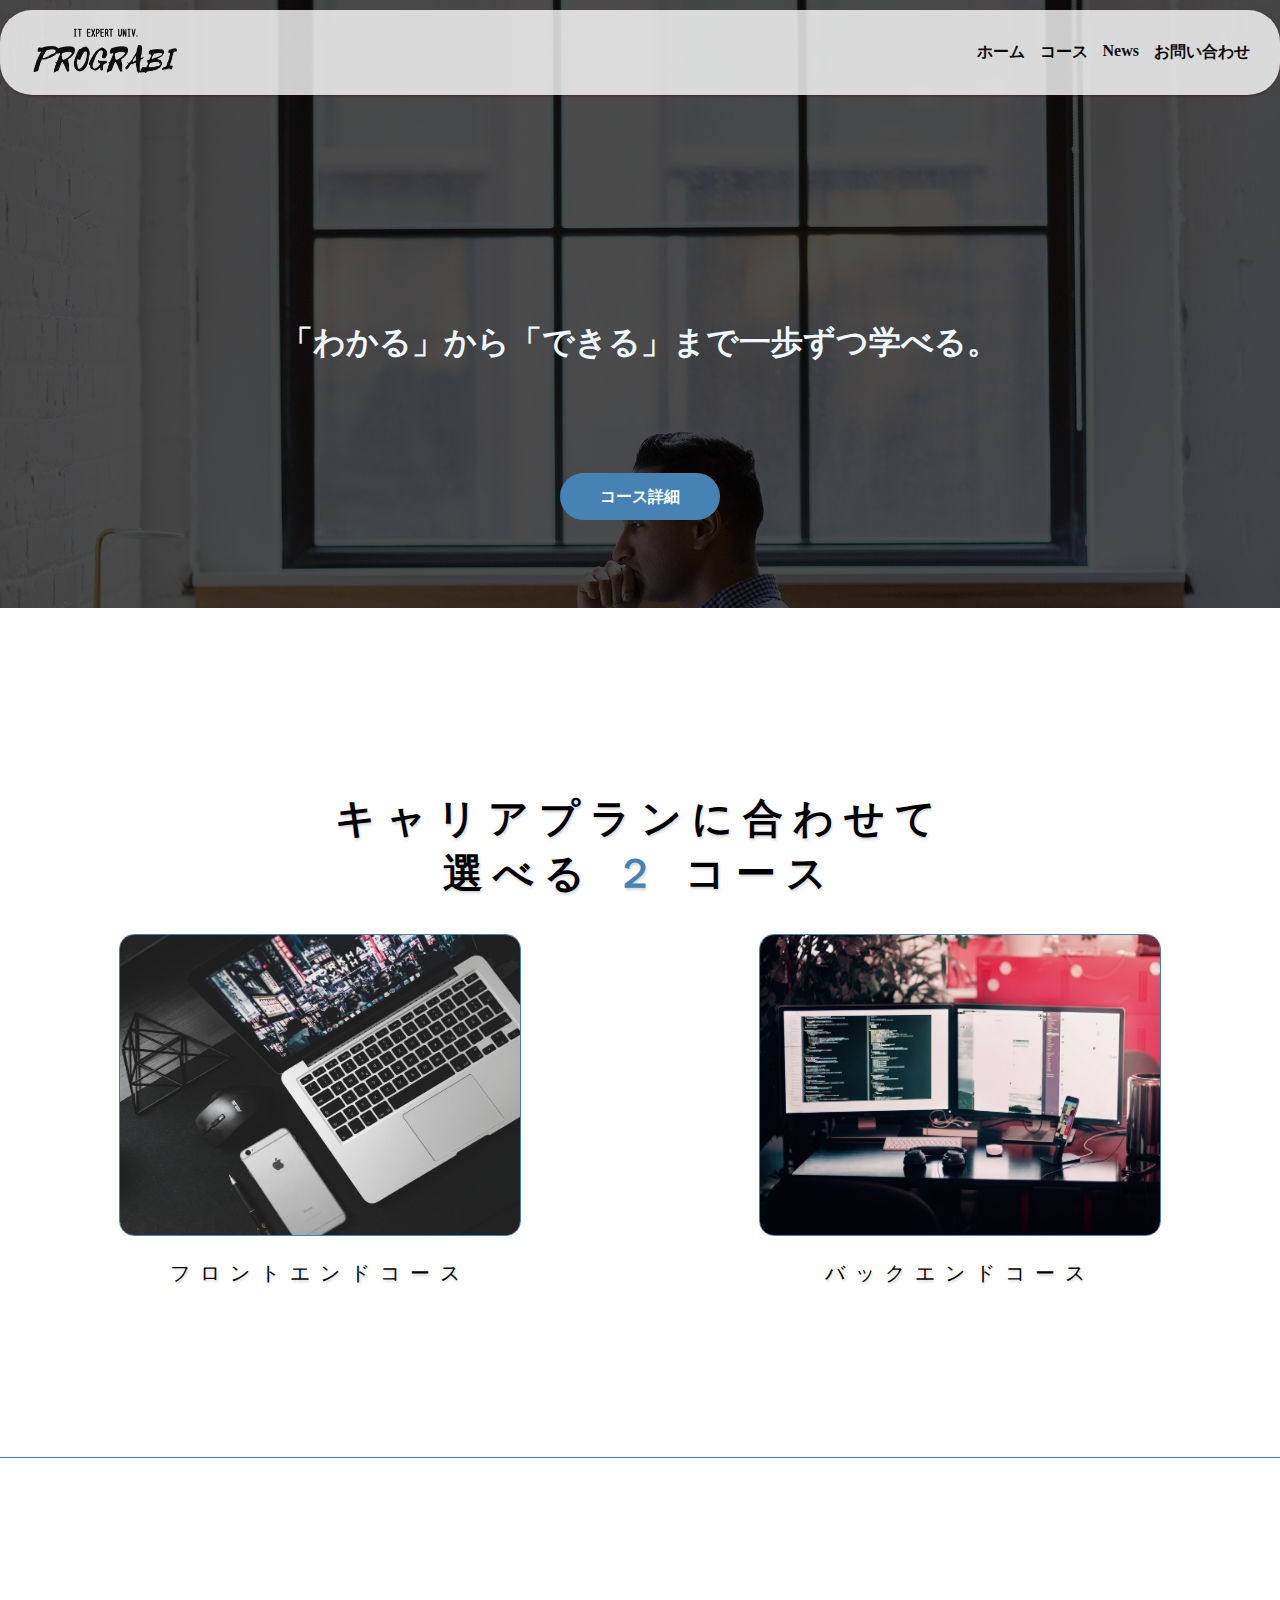
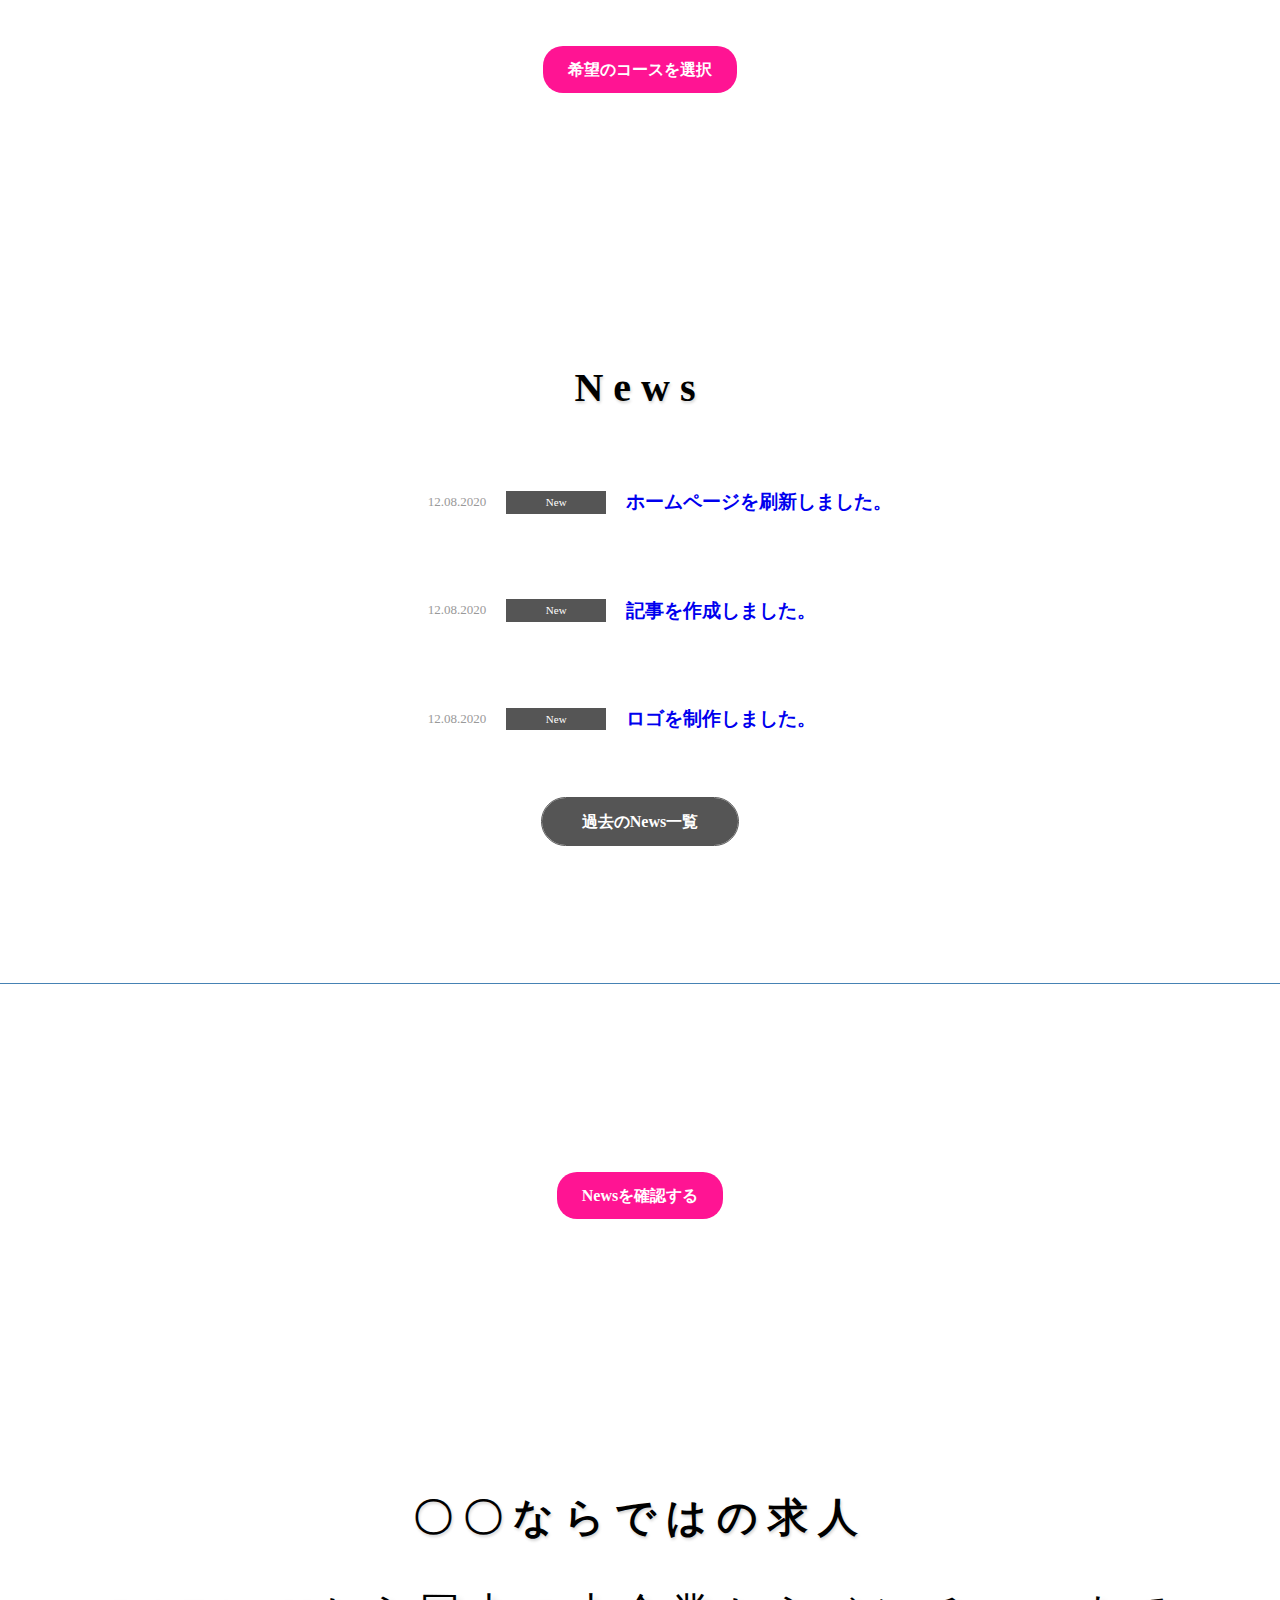
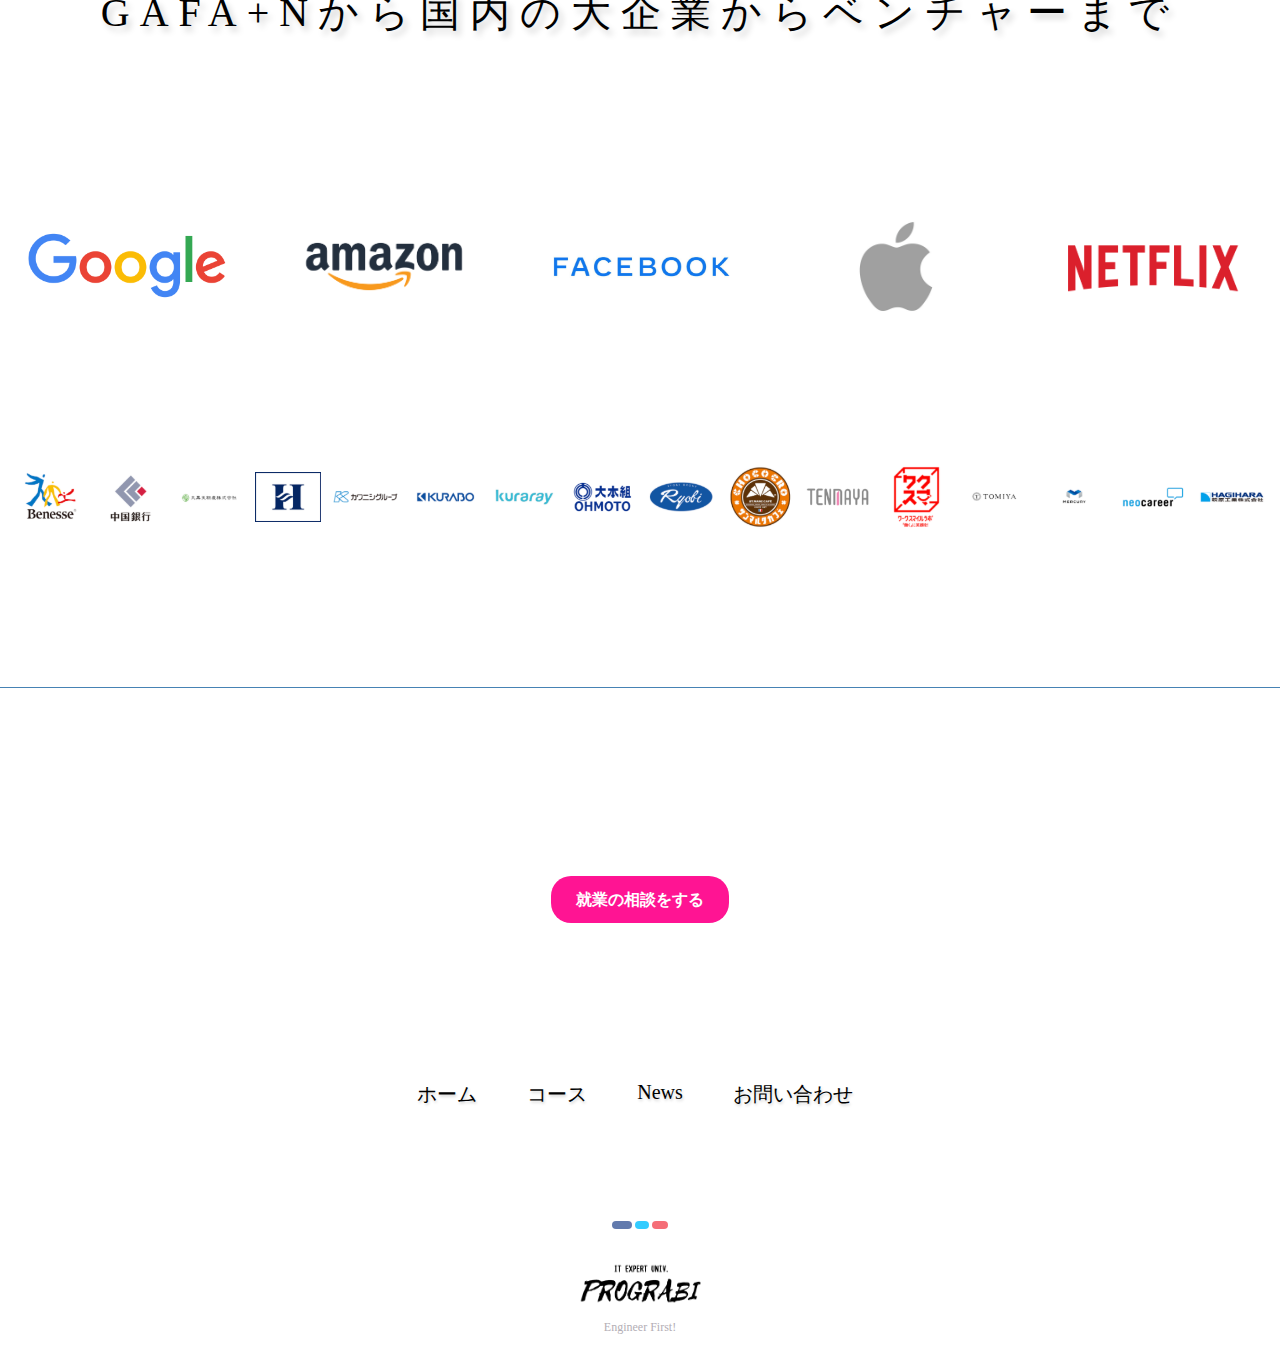
<file: prograbi/index.html>
<!DOCTYPE html>
<html lang="en">


<head>
    <meta charset="UTF-8">
    <meta name="viewport" content="width=device-width, initial-scale=1.0">
    <title>Document</title>
    <link rel="stylesheet" href="./styles/style.css">
    <link rel="stylesheet" href="styles/index.css">
    <link rel="stylesheet" href="https://use.fontawesome.com/releases/v5.13.0/css/all.css"
        integrity="sha384-Bfad6CLCknfcloXFOyFnlgtENryhrpZCe29RTifKEixXQZ38WheV+i/6YWSzkz3V" crossorigin="anonymous">
</head>



<body>


    <header>
        <div class="header-list">
            <a href="index.html">
                <img src="./imgs/logo.png" alt="">
            </a>
            <ul>
                <a href="index.html">
                    <li>ホーム</li>
                </a>
                <a href="course.html">
                    <li>コース</li>
                </a>
                <a href="news.html">
                    <li>News</li>
                </a>
                <a href="contact.html">
                    <li>お問い合わせ</li>
                </a>
            </ul>
        </div>


    </header>

    <div class="top-wrapper">
        <h1>
            「わかる」から「できる」まで一歩ずつ学べる。

        </h1>

        <div class="course">
            <a class="detail" href="course.html">

                <span class="far fa-edit">コース詳細</span>

            </a>



        </div>


    </div>

    <main class="career-wrapper">

        <h2>キャリアプランに合わせて
            <br> 選べる <span style="color: steelblue;"> ２ </span> コース
        </h2>

        <div class="container">

            <div class="career">
                <img src="./imgs/web_image.jpg" alt="">
                <p>フロントエンドコース</p>

            </div>

            <div class="career">
                <img src="./imgs/back_image.jpg" alt="">
                <p>バックエンドコース</p>

            </div>

        </div>

    </main>


    <aside class="notice">

        <h2>キャリアプランに合わせて選べる２コース</h2>
        <a href="">希望のコースを選択</a>

    </aside>

    <section class="news-wrapper">
        <h2>News</h2>
        <div class="container">

            <ul class="news_list">

                <li>
                    <time>12.08.2020</time>

                    <span class="kind">New</span>

                    <a href="https://prograbi.com">

                        <h3>ホームページを刷新しました。 </h3>

                    </a>

                </li>

                <li>
                    <time>12.08.2020</time>

                    <span class="kind">New</span>

                    <a href="https://prograbi.com">

                        <h3>記事を作成しました。 </h3>

                    </a>

                </li>

                <li>
                    <time>12.08.2020</time>

                    <span class="kind">New</span>

                    <a href="https://prograbi.com">

                        <h3>ロゴを制作しました。 </h3>

                    </a>

                </li>


            </ul>

        </div>

        <div class="news_old">

            <a class="gray" href="news.html"> 過去のNews一覧</a>


        </div>


    </section>

    <aside class="notice">

        <h2>最新情報</h2>
        <a href="news.html">Newsを確認する</a>

    </aside>

    <section class="jd-wrapper">

        <h2>〇〇ならではの求人</h2>
        <p>GAFA+Nから国内の大企業からベンチャーまで</p>

        <div class="jd-topics">

            <div class="topic">
                <img src="./imgs/google_logo.png" alt="">

            </div>

            <div class="topic">
                <img src="./imgs/amazon_logo.png" alt="">

            </div>

            <div class="topic">
                <img src="./imgs/facebook_logo.jpg" alt="">

            </div>

            <div class="topic">
                <img src="./imgs/apple_logo.jpg" alt="">

            </div>

            <div class="topic">
                <img src="./imgs/netflix_logo.png" alt="">

            </div>


        </div>

        <div class="clients_image_container">

            <img class="clients_image" src="./imgs/clients_image.png" alt="">
            <img class="clients_image" src="./imgs/clients_image.png" alt="">
        </div>

    </section>

    <aside class="notice">

        <h2>〇〇ならではの就業サポート</h2>
        <a href="course.html">就業の相談をする</a>

    </aside>


    <!-- ここからfooter -->

    <footer>
        <div class="footer-top">
            <ul>
                <a href="index.html">
                    <li>ホーム</li>
                </a>
                <a href="course.html">
                    <li>コース</li>
                </a>
                <a href="news.html">
                    <li>News</li>
                </a>
                <a href="contact.html">
                    <li>お問い合わせ</li>
                </a>
            </ul>

        </div>

        <div class="footer-sns">
            <a class="footer-facebook" href="https://facebook.com/prograbi">
                <span class="fab fa-facebook-f">
                </span>
            </a>

            <a class="footer-twitter" href="https://twitter.com/prograbi">
                <span class="fab fa-twitter">
                </span>
            </a>

            <a class="footer-instagram" href="https://instagram.com/prograbi">
                <span class="fab fa-instagram">
                </span>
            </a>

        </div>

        <div class="footer-list">
            <a href="./index.html"><img src="./imgs/logo.png" alt=""></a>
            <p>Engineer First!</p>
        </div>


    </footer>

</body>



</html>
</file>
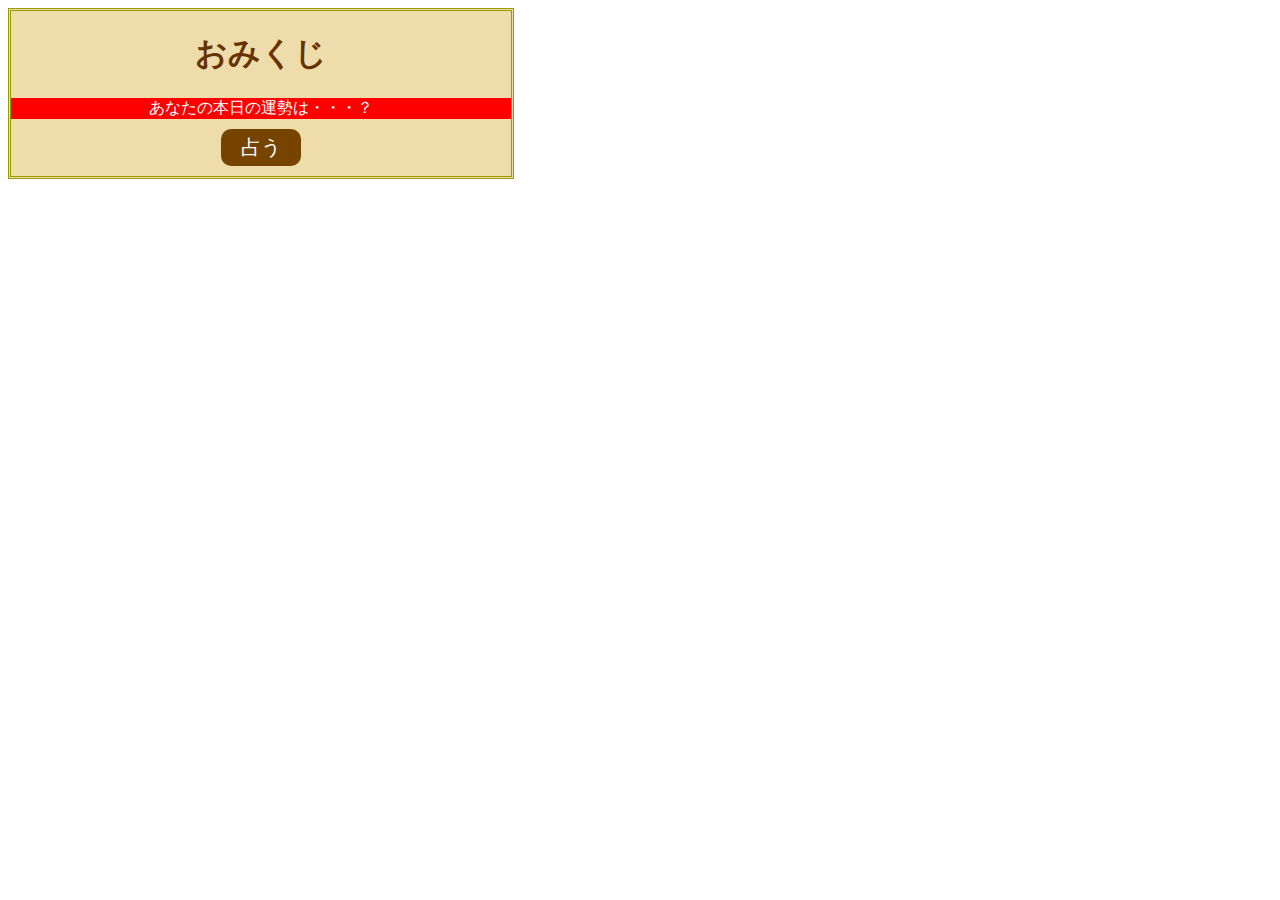
<file: おみくじ/index.html>
<!DOCTYPE html>
<html lang="en">

<head>
    <meta charset="UTF-8">
    <meta http-equiv="X-UA-Compatible" content="IE=edge">
    <meta name="viewport" content="width=device-width, initial-scale=1.0">
    <title>おみくじ</title>
    <link rel="stylesheet" type="text/css" href="main.css">
    <script src="main.js"></script>
</head>

<body>
    <div id="omikuji">
        <h1>おみくじ</h1>
        <p id="output">あなたの本日の運勢は・・・？</p>
        <input type="button" id="btn" value="占う">
    </div>

    <div id="T1"></div>
</body>

</html>
</file>
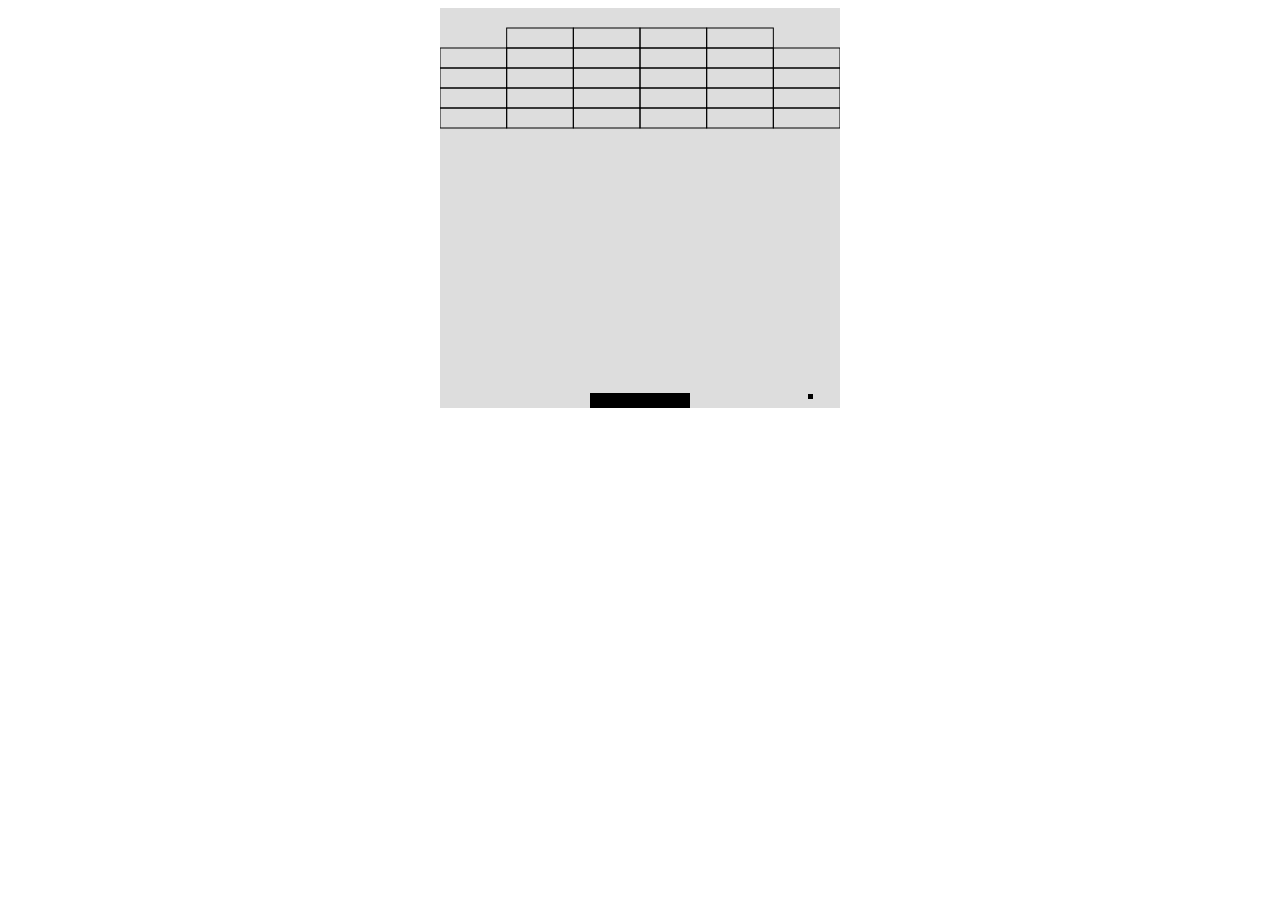
<file: block_/block_.html>
<!DOCTYPE html>
<html lang="en">

<head>
    <meta charset="UTF-8">
    <meta http-equiv="X-UA-Compatible" content="IE=edge">
    <meta name="viewport" content="width=device-width, initial-scale=1.0">
    <title>Document</title>
</head>

<body>
    <script>

        const canvas = document.createElement('canvas');
        const ctx = canvas.getContext('2d');

        canvas.width = 400;
        canvas.height = 400;

        canvas.setAttribute('style', 'display:block;margin:auto;background-color:#ddd');

        document.body.appendChild(canvas);



        const ball = {
            x: null,
            y: null,
            width: 5,
            height: 5,
            speed: 4,
            dx: null,
            dy: null,

            update: function () {
                ctx.fillRect(this.x, this.y, this.width, this.height);
                ctx.fill();

                if (this.x < 0 || this.x > canvas.width) this.dx *= -1;
                if (this.y < 0 || this.y > canvas.height) this.dy *= -1;

                this.x += this.dx;
                this.y += this.dy;
            }
        }
        const paddle = {
            x: null,
            y: null,
            width: 100,
            height: 15,
            speed: 0,

            update: function () {
                ctx.fillRect(this.x, this.y, this.width, this.height);
                ctx.fill();

                this.x += this.speed;
            }
        }
        const block = {
            width: null,
            height: 20,
            data: [],

            update: function () {
                this.data.forEach(brick => {
                    ctx.strokeRect(brick.x, brick.y, brick.width, brick.height);
                    ctx.stroke();
                })
            }
        }


        const level = [
            [0, 0, 0, 0, 0, 0],
            [0, 1, 1, 1, 1, 0],
            [1, 1, 1, 1, 1, 1],
            [1, 1, 1, 1, 1, 1],
            [1, 1, 1, 1, 1, 1],
            [1, 1, 1, 1, 1, 1],
        ]

        const init = () => {
            paddle.x = canvas.width / 2 - paddle.width / 2;
            paddle.y = canvas.height - paddle.height;

            ball.x = canvas.width / 2;
            ball.y = canvas.height / 2 + 50;
            ball.dx = ball.speed;
            ball.dy = ball.speed;

            block.width = canvas.width / level[0].length;

            for (let i = 0; i < level.length; i++) {
                for (let j = 0; j < level[i].length; j++) {
                    if (level[i][j]) {
                        block.data.push({
                            x: block.width * j,
                            y: block.height * i,
                            width: block.width,
                            height: block.height
                        })
                    }
                }
            }
        }


        const collide = (obj1, obj2) => {
            return obj1.x < obj2.x + obj2.width &&
                obj2.x < obj1.x + obj1.width &&
                obj1.y < obj2.y + obj2.height &&
                obj2.y < obj1.y + obj1.height;
        }


        const loop = () => {
            ctx.clearRect(0, 0, canvas.width, canvas.height);

            paddle.update();
            ball.update();
            block.update();

            if (collide(ball, paddle)) {
                ball.dy *= -1;
                ball.y = paddle.y - ball.height;
            }

            block.data.forEach((brick, index) => {
                if (collide(ball, brick)) {
                    ball.dy *= -1;
                    block.data.splice(index, 1);
                }
            })

            window.requestAnimationFrame(loop);
        }

        init();
        loop();

        document.addEventListener('keydown', e => {
            if (e.key == 'ArrowLeft') paddle.speed = -6;
            if (e.key == 'ArrowRight') paddle.speed = 6;
        });
        document.addEventListener('keyup', () => paddle.speed = 0);









    </script>
</body>

</html>
</file>
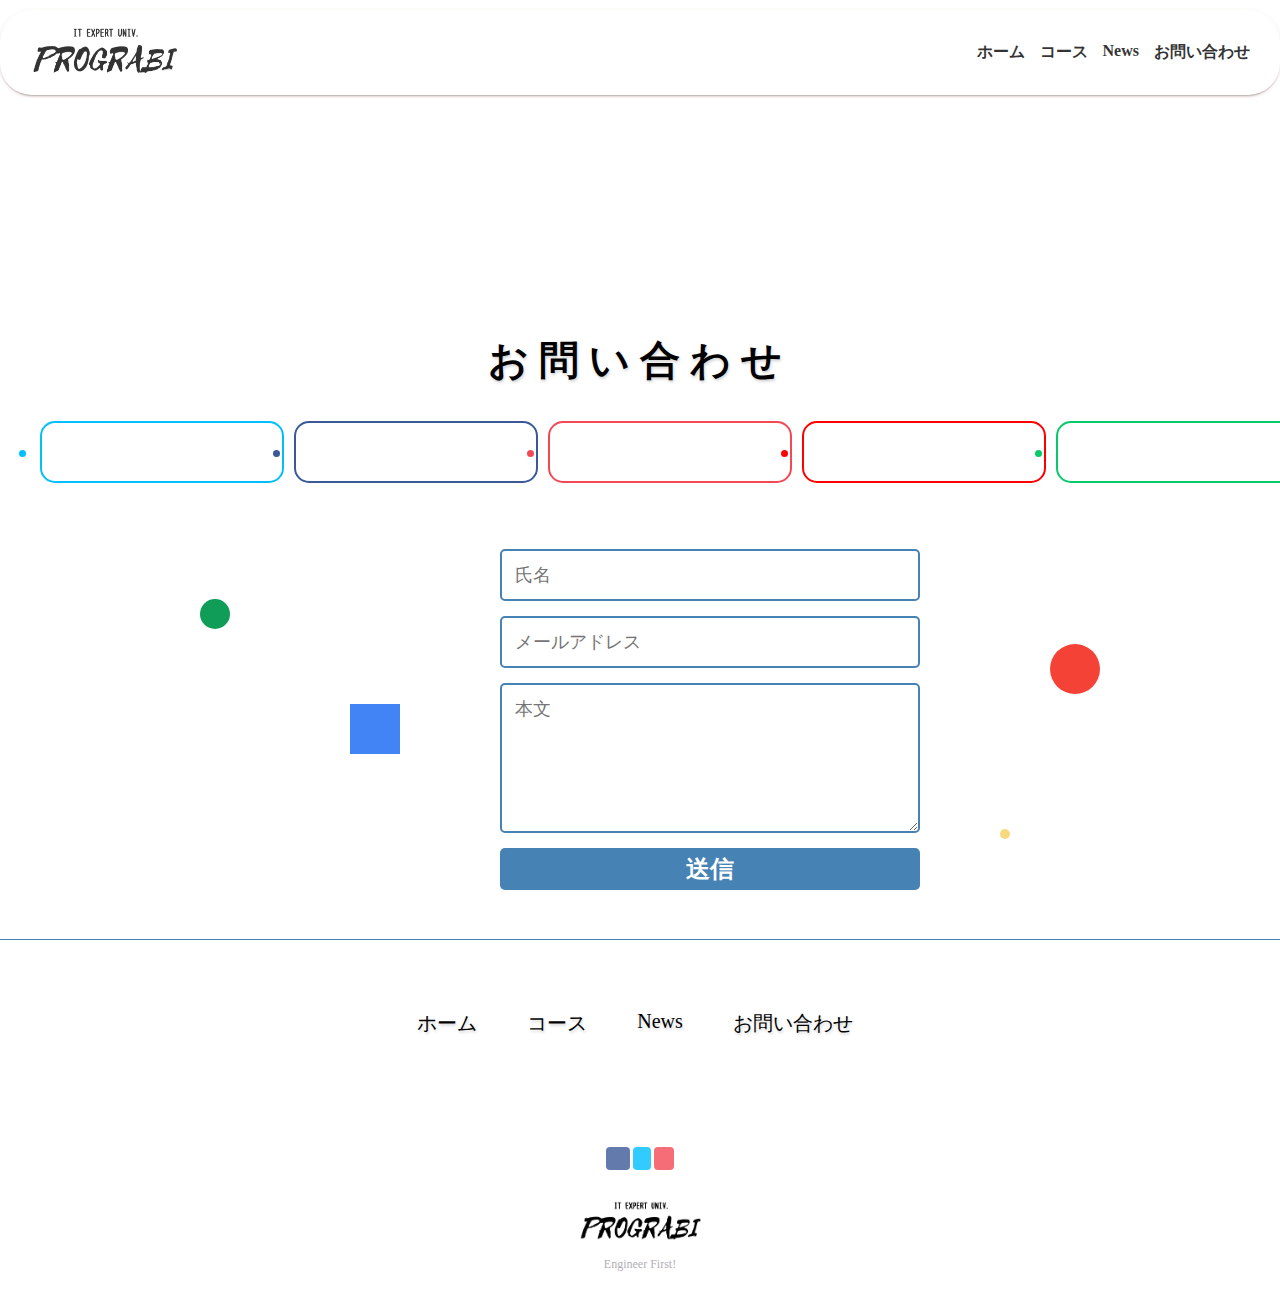
<file: prograbi/contact.html>
<!DOCTYPE html>
<html lang="en">
<head>
    <meta charset="UTF-8">
    <meta name="viewport" content="width=device-width, initial-scale=1.0">
    <title>コンタクト</title>
    <link rel="stylesheet" href="./styles/style.css">
    <link rel="stylesheet" href="./styles/contact.css">
    <link rel="stylesheet" href="https://use.fontawesome.com/releases/v5.13.0/css/all.css"
        integrity="sha384-Bfad6CLCknfcloXFOyFnlgtENryhrpZCe29RTifKEixXQZ38WheV+i/6YWSzkz3V" crossorigin="anonymous">

</head>

<body>

    <header>
        <div class="header-list">
            <a href="index.html">
                <img src="./imgs/logo.png" alt="">
            </a>
                <ul>
                   <a href="index.html"><li>ホーム</li></a> 
                    <a href="course.html"><li>コース</li></a>
                    <a href="news.html"><li>News</li></a>
                    <a href="contact.html"><li>お問い合わせ</li></a>
                </ul>
        </div>


    </header>

    <div class=contact-wrapper >
        <h2>お問い合わせ</h2>
        <ul>
           <a href=""> 
            <li class="fab fa-twitter" ></li>
           </a>

           <a href=""> 
                <li class="fab fa-facebook-f" ></li>
           </a>

            <a href=""> 
                <li class="fab fa-instagram" ></li>
             </a>

            <a href="mailto: @gmail.com"> 
                <li class="fab fa-youtube" ></li>
            </a>

            <a href="tel: "> 
                <li class="fas fa-phone-volume" ></li>
            </a>

    
        </ul>

        <form>
            <label for="text"></label>
            <input type="text" id="text" class="feedback" placeholder="氏名" required>

            <label for="email"></label>
            <input type="text" id="email" class="feedback" placeholder="メールアドレス" required> 

            <label for="memo"></label>
            <textarea class="feedback" id="meno" placeholder="本文"></textarea>

            <label for="button"></label>
            <input type="button" id="button" class="feedback" value="送信">
        </form>

        <div class="bubble_1"></div>
        <div class="bubble_2"></div>
        <div class="bubble_3"></div>
        <div class="bubble_4"></div>
      
    </div>

    



    <footer>
        <div class="footer-top" >
         <ul>
                 <a href="index.html"><li>ホーム</li></a> 
                 <a href="course.html"><li>コース</li></a>
                <a href="news.html"><li>News</li></a>
                <a href="contact.html"><li>お問い合わせ</li></a>
         </ul>
    
        </div>
    
        <div class="footer-sns">
            <a class="footer-facebook" href="https://facebook.com/prograbi"> 
                <span class="fab fa-facebook-f" >
                </span> 
            </a>
    
            <a class="footer-twitter" href="https://twitter.com/prograbi"> 
                <span class="fab fa-twitter" >
                </span> 
            </a>
    
            <a class="footer-instagram" href="https://instagram.com/prograbi"> 
                <span class="fab fa-instagram" >
                </span> 
            </a>
    
        </div>
    
        <div class="footer-list" >
            <a href="./index.html"><img src="./imgs/logo.png" alt=""></a>
            <p>Engineer First!</p>
        </div>
    
    
    </footer>

</body>
</html>
</file>
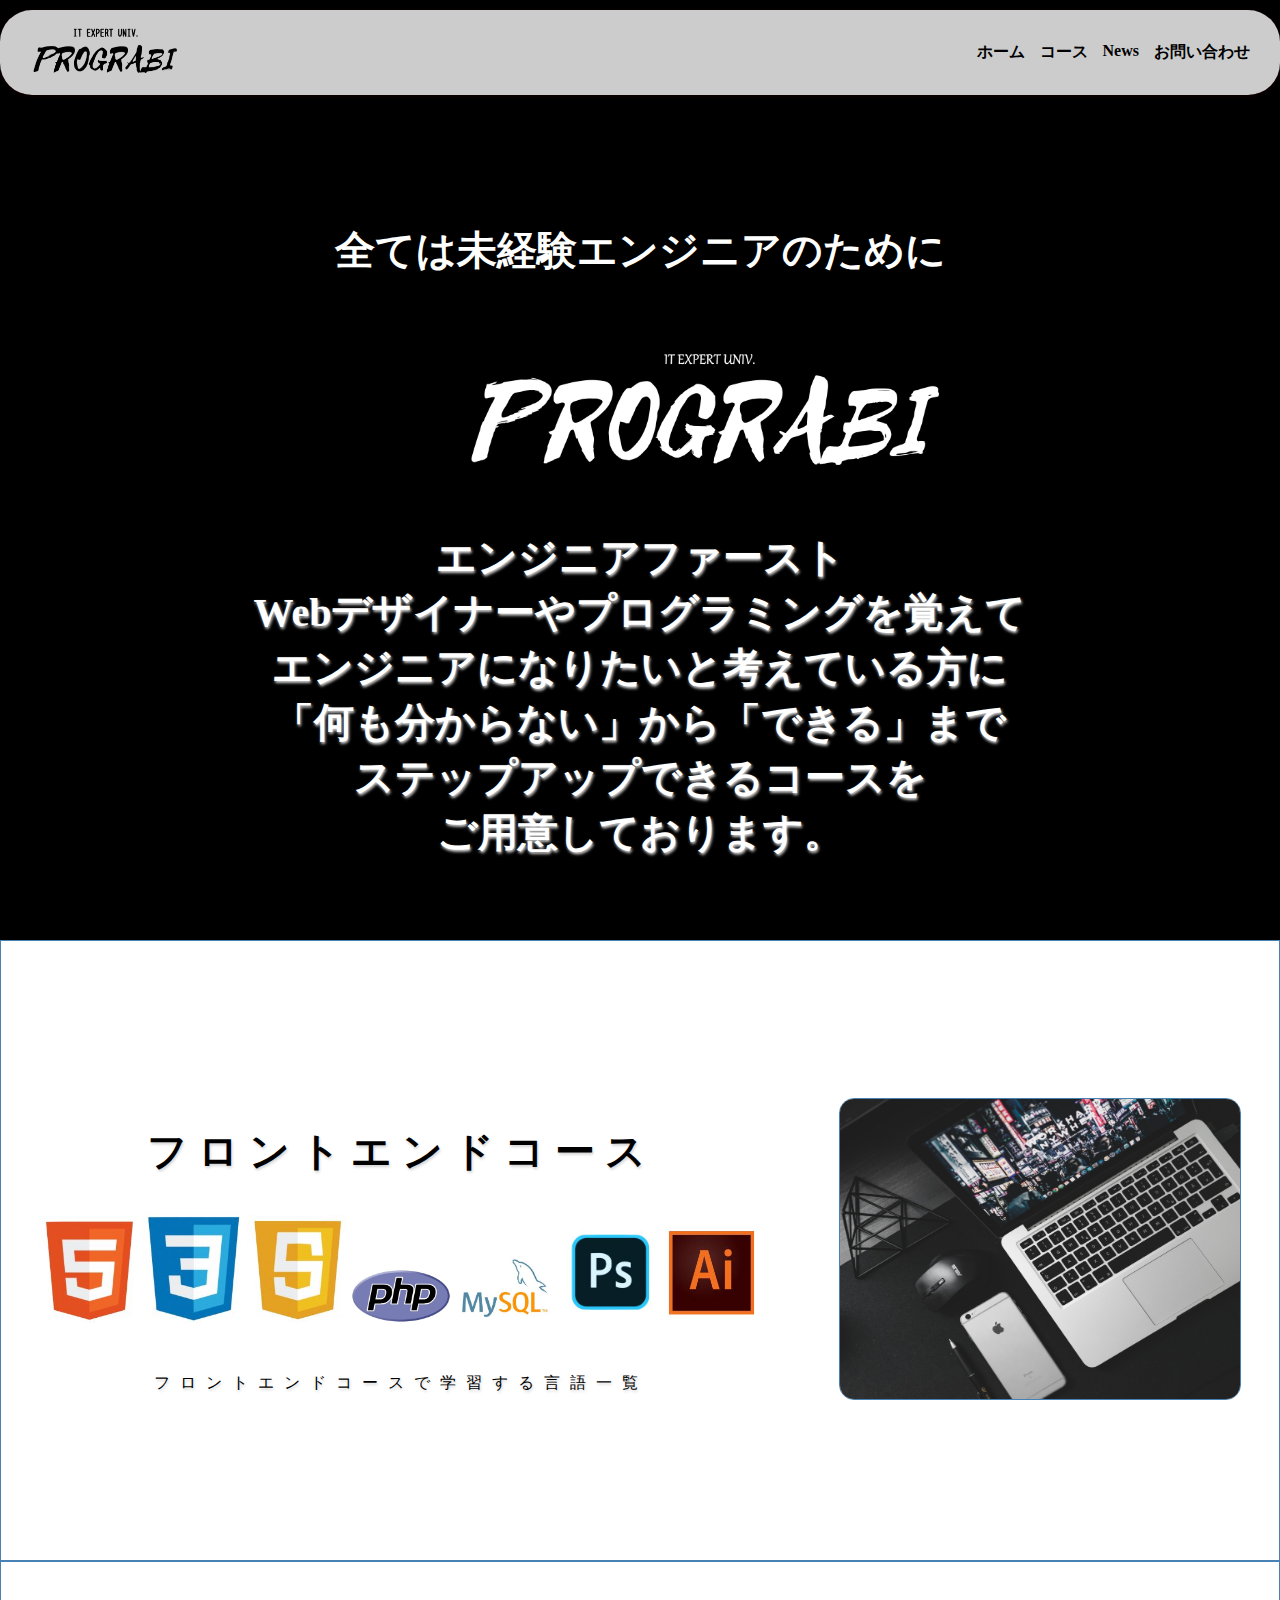
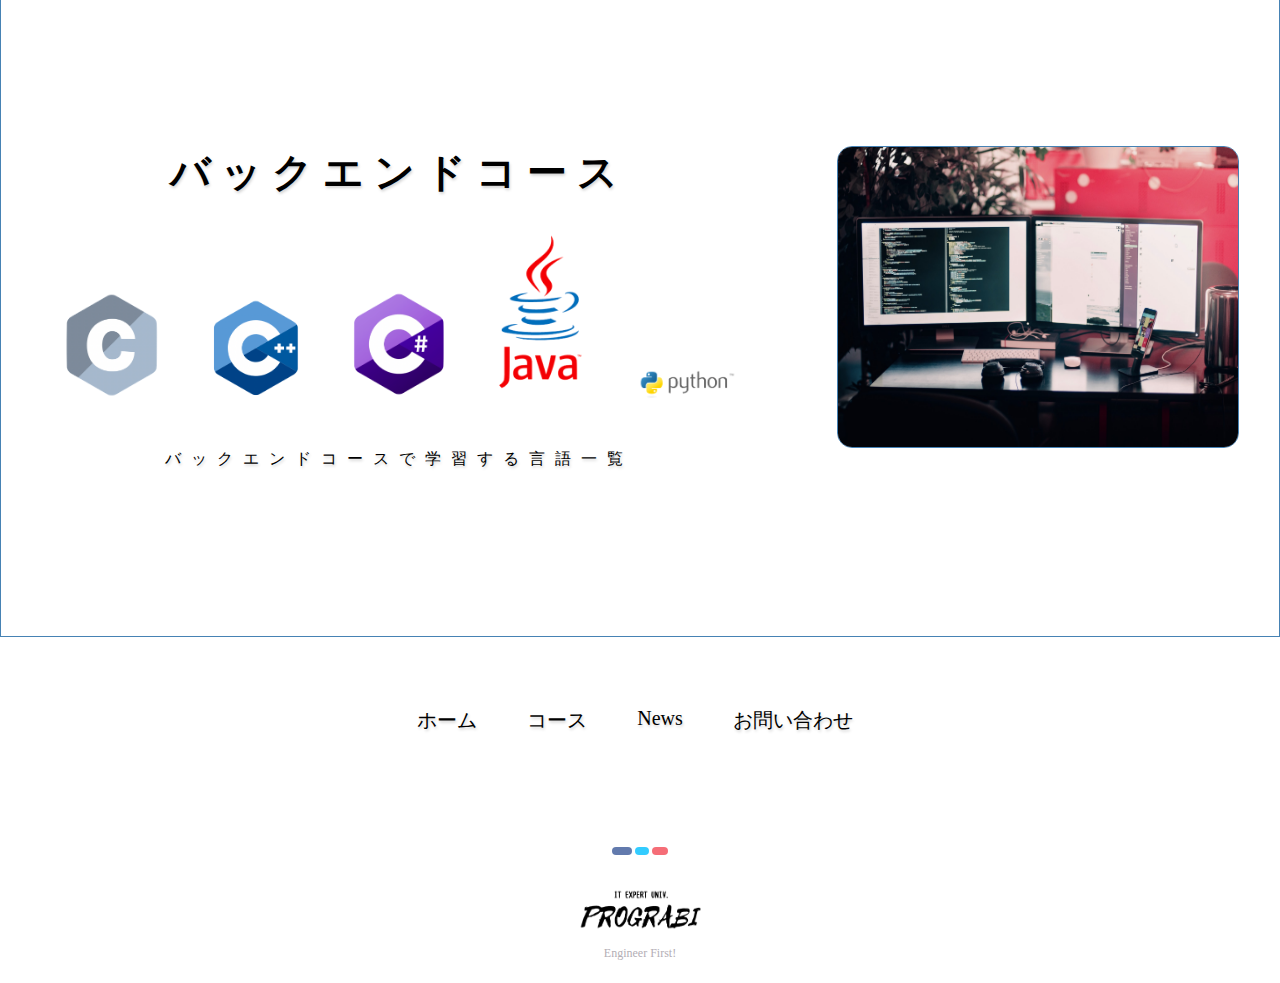
<file: prograbi/course.html>
<!DOCTYPE html>
<html lang="en">
<head>
    <meta charset="UTF-8">
    <meta name="viewport" content="width=device-width, initial-scale=1.0">
    <title>コース</title>
    <link rel="stylesheet" href="./styles/style.css">
    <link rel="stylesheet" href="./styles/course.css">
    <link rel="stylesheet" href="https://use.fontawesome.com/releases/v5.13.0/css/all.css"
        integrity="sha384-Bfad6CLCknfcloXFOyFnlgtENryhrpZCe29RTifKEixXQZ38WheV+i/6YWSzkz3V" crossorigin="anonymous">

</head>


<body>

    <header>
        <div class="header-list">
            <a href="index.html">
                <img src="./imgs/logo.png" alt="">
            </a>
                <ul>
                   <a href="index.html"><li>ホーム</li></a> 
                    <a href="course.html"><li>コース</li></a>
                    <a href="news.html"><li>News</li></a>
                    <a href="contact.html"><li>お問い合わせ</li></a>
                </ul>
        </div>


    </header>

    <div class="course-wrapper" >
        <h2>全ては未経験エンジニアのために</h2>
        <img src="./imgs/logo_new.png" alt="">
        <p> エンジニアファースト<br>Webデザイナーやプログラミングを覚えて<br>エンジニアになりたいと考えている方に<br>「何も分からない」から「できる」まで<br>ステップアップできるコースを<br>ご用意しております。</p>

    </div>

    <main class="career-wrapper" >
        <div class="container">
            <div class="language1" >
                <h2>フロントエンドコース</h2>
                    <img src="./imgs/html.jpg" alt="">
                    <img src="./imgs/CSS.jpg" alt="">
                    <img src="./imgs/js.jpg" alt="">
                    <img src="./imgs/php.jpg" alt="">
                    <img src="./imgs/mysql.jpg" alt="">
                    <img src="./imgs/ps.jpg" alt="">
                    <img src="./imgs/ai.jpg" alt="">
                <p>フロントエンドコースで学習する言語一覧</p>


            </div>

            <div class="career" >
                <img src="./imgs/web_image.jpg" alt="">
            </div>
        </div>

    </main>

    <main class="career-wrapper2" >
        <div class="container">
            <div class="language2" >

                <h2>バックエンドコース</h2>
                    <img src="./imgs/c.png" alt="">
                    <img src="./imgs/c++.png" alt="">
                    <img src="./imgs/c_s.png" alt="">
                    <img src="./imgs/java.png" alt="">
                    <img src="./imgs/python.png" alt="">
                   
                <p>バックエンドコースで学習する言語一覧</p>


            </div>

            <div class="career" >
                <img src="./imgs/back_image.jpg" alt="">
            </div>
        </div>

    </main>

    <footer>
        <div class="footer-top" >
         <ul>
                 <a href="index.html"><li>ホーム</li></a> 
                 <a href="course.html"><li>コース</li></a>
                <a href="news.html"><li>News</li></a>
                <a href="contact.html"><li>お問い合わせ</li></a>
         </ul>
    
        </div>
    
        <div class="footer-sns">
            <a class="footer-facebook" href="https://facebook.com/prograbi"> 
                <span class="fab fa-facebook-f" >
                </span> 
            </a>
    
            <a class="footer-twitter" href="https://twitter.com/prograbi"> 
                <span class="fab fa-twitter" >
                </span> 
            </a>
    
            <a class="footer-instagram" href="https://instagram.com/prograbi"> 
                <span class="fab fa-instagram" >
                </span> 
            </a>
    
        </div>
    
        <div class="footer-list" >
            <a href="./index.html"><img src="./imgs/logo.png" alt=""></a>
            <p>Engineer First!</p>
        </div>
    
    
    </footer>

</body>
</html>
</file>
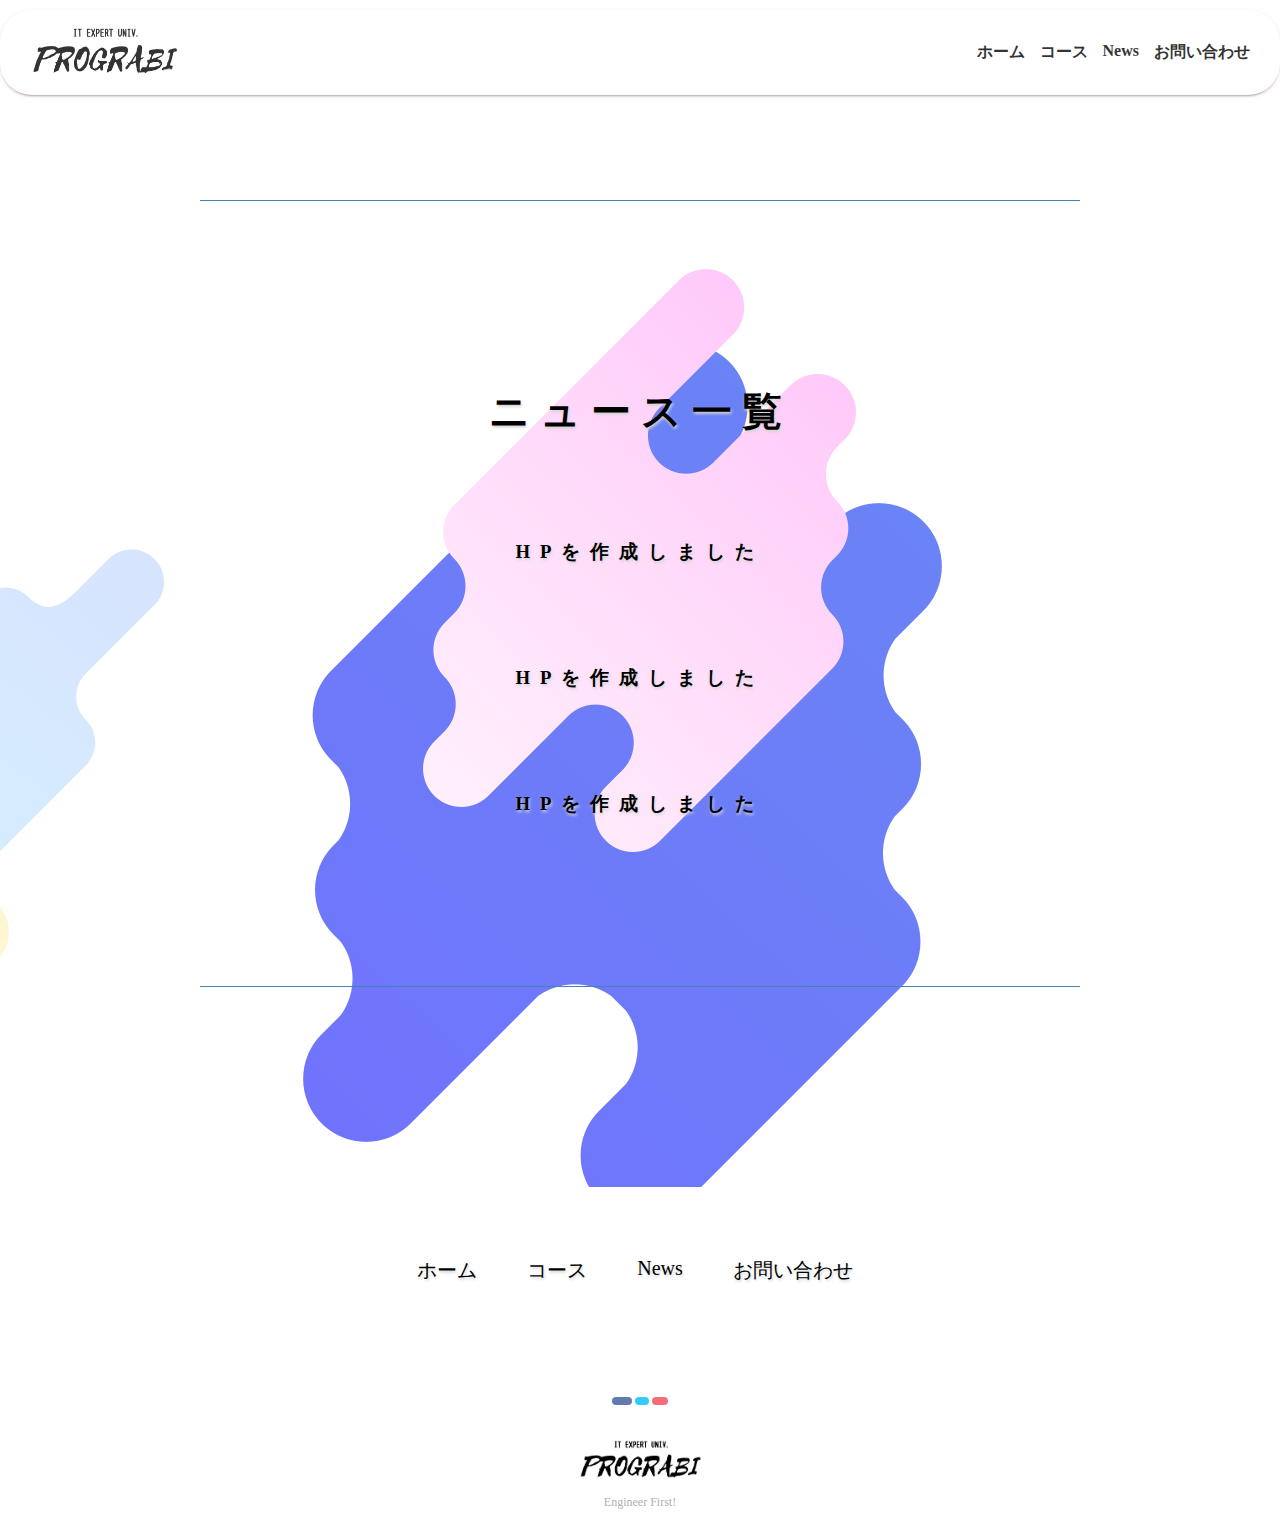
<file: prograbi/news.html>
<!DOCTYPE html>
<html lang="en">
<head>
    <meta charset="UTF-8">
    <meta name="viewport" content="width=device-width, initial-scale=1.0">
    <title>ニュース</title>
    <link rel="stylesheet" href="./styles/style.css">
    <link rel="stylesheet" href="./styles/news.css">
    <link rel="stylesheet" href="https://use.fontawesome.com/releases/v5.13.0/css/all.css"
        integrity="sha384-Bfad6CLCknfcloXFOyFnlgtENryhrpZCe29RTifKEixXQZ38WheV+i/6YWSzkz3V" crossorigin="anonymous">

</head>

<body>

    <header>
        <div class="header-list">
            <a href="index.html">
                <img src="./imgs/logo.png" alt="">
            </a>
                <ul>
                   <a href="index.html"><li>ホーム</li></a> 
                    <a href="course.html"><li>コース</li></a>
                    <a href="news.html"><li>News</li></a>
                    <a href="contact.html"><li>お問い合わせ</li></a>
                </ul>
        </div>


    </header>

    <div class="mains" >
        <img class="main1" src="./imgs/from_1.png" alt="">
        <img class="main2" src="./imgs/from_2.png" alt="">
        <img class="main3" src="./imgs/from_3.png" alt="">
        <img class="main4" src="./imgs/from_4.png" alt="">
        <img class="main5" src="./imgs/from_5.png" alt="">
        <img class="main6" src="./imgs/from_6.png" alt="">
        <img class="main7" src="./imgs/from_7.png" alt="">
        <img class="main8" src="./imgs/from_8.png" alt="">
        <img class="main9" src="./imgs/from_9.png" alt="">
        <img class="main10" src="./imgs/from_10.png" alt="">
        <img class="main11" src="./imgs/from_11.png" alt="">
        <img class="main12" src="./imgs/from_12.png" alt="">
        <img class="main13" src="./imgs/from_13.png" alt="">
        <img class="main14" src="./imgs/from_14.png" alt="">
        <img class="main15" src="./imgs/from_15.png" alt="">
        <img class="main16" src="./imgs/from_16.png" alt="">
        <img class="main17" src="./imgs/from_17.png" alt="">
        <img class="main18" src="./imgs/from_18.png" alt="">


    </div>

    <div class="main-news" >
        <h2>ニュース一覧</h2>
        <a href="https://prograbi.com"><h3>HPを作成しました</h3></a>
        <a href="https://prograbi.com"><h3>HPを作成しました</h3></a>
        <a href="https://prograbi.com"><h3>HPを作成しました</h3></a>

    </div>

    <footer>
        <div class="footer-top" >
         <ul>
                 <a href="index.html"><li>ホーム</li></a> 
                 <a href="course.html"><li>コース</li></a>
                <a href="news.html"><li>News</li></a>
                <a href="contact.html"><li>お問い合わせ</li></a>
         </ul>
    
        </div>
    
        <div class="footer-sns">
            <a class="footer-facebook" href="https://facebook.com/prograbi"> 
                <span class="fab fa-facebook-f" >
                </span> 
            </a>
    
            <a class="footer-twitter" href="https://twitter.com/prograbi"> 
                <span class="fab fa-twitter" >
                </span> 
            </a>
    
            <a class="footer-instagram" href="https://instagram.com/prograbi"> 
                <span class="fab fa-instagram" >
                </span> 
            </a>
    
        </div>
    
        <div class="footer-list" >
            <a href="./index.html"><img src="./imgs/logo.png" alt=""></a>
            <p>Engineer First!</p>
        </div>
    
    
    </footer>

</body>
</html>
</file>
<file: prograbi/styles/style.css>
a{
    text-decoration: none;

}

body{
    margin: 0px;
}

header ul{
    list-style-type: none;
    display: flex;
}

header li{
    margin-left: 15px;
    color: black;
}

header img{
    width: 150px;
    animation-name: logo;
    animation-duration:3s ;
    animation-delay: 0s;
    animation-timing-function: cubic-bezier(0.165, 0.84, 0.44, 1);
    animation-iteration-count: infinite;
    animation-fill-mode: forwards;

}

@keyframes logo{
    form{
        transform: scale(1);
    }
    25%{
        transform: scale(1.15);

    }
    50%{
        transform: scale(0.95);
    }
    75%{
        transform: scale(1.05);
    }
    to{
        transform: scale(1);
    }

}

header{
    width: 100%;
    height: 85px;
    background-color: white;
    background-size: cover;
    position: fixed;
    top: 10px;
    z-index: 10;
    align-items: center;
    border-radius: 32px;
    opacity: 0.8;

}




.header-list{
    display: flex;
    justify-content: space-between;
    height: 100%;
    padding: 0 30px;
    align-items: center;
    font-family: serif;
    font-weight: bolder;
    border-radius: 32px;
    box-shadow: 0 2px 2px 0 rgba(0, 0, 0, 0.14), 0 1px 5px 0 rgba(245, 6, 6, 0.12), 0 3px 1px -2px rgba(0, 0, 0, 0.2);
}

/* ここからnoticeです */

.notice {
    text-align: center;
    background-image: linear-gradient(rgba(-415, -212, -191, 0.7), rgba(-75, -122, -122, 0.7)), url(../imgs/prograimmer.jpg);
    background-size: cover;
    background-position: center;
    background-repeat: no-repeat;
    background-attachment: fixed;
    padding: 100px 0;
    color: white;
}

.notice h2 {
    margin-bottom: 50px;
}

.notice a {
    background-color: deeppink;
    color:white;
    padding: 15px 25px 15px 25px;
    border-radius: 20px;
    font-weight: 900;
    transition-property: all;
    transition-duration: 320ms;
    transition-delay: 0ms;
    transition-timing-function: ease-out;
}

.notice a:hover{
    background-color: white;
    color: deeppink;
    border: 0.8px solid deeppink;
    font-weight: 900;
}

/* ここからfooter */

footer{
    padding: 50px 0px 10px 0px;
    background-color: white;
    text-align: center;
    color: #b3aeb5;
    font-size: 12px;
}

.footer-top ul {
    list-style-type: none;
    display: flex;
    justify-content: center;
    font: 600;
    font-family: Yumincho;
    text-shadow: 1px 2px 3px lightgray;
    font-size: 20px;
}

.footer-top li{
    margin-right: 50px;
    color: black;
    transition-property: all;
    transition-duration: 300ms;
    transition-delay: 0ms;
    transition-timing-function: cubic-bezier(0.165, 0.84, 0.44, 1);
}

.footer-sns{
    text-align: center;
    margin: 110px 0px 30px 0px;
}

.footer-facebook,.footer-twitter,.footer-instagram{
    padding: 4px 10px;
    background-color: #3b5998;
    color: white;
    border-radius: 4px;
    display: inline-block;
    text-decoration: none;
    opacity: 0.8;
}

.footer-twitter{
    background-color: deepskyblue;
    padding: 4px 7px;
}

.footer-instagram{
    background-color: #f34955;
    padding: 4px 8px;
}

footer img{
    width: 125px;
}
</file>
<file: prograbi/styles/index.css>
.top-wrapper{
    background-image: linear-gradient(rgba(-415, -212, -191, 0.7), rgba(-75, -122, -122, 0.7)), url(../imgs/prograimmer.jpg);
    background-size: cover;
    background-position: center;
    background-repeat: no-repeat;
    background-attachment: fixed;
    padding: 300px 0px 200px 0px;
    width: 100%;
    text-align: center;
}

.top-wrapper h1{
    animation-name: vision;
    animation-duration: 2s;
    animation-delay: 0s;
    animation-timing-function: linear;
    animation-iteration-count: none;
    animation-fill-mode: forwards;
    animation-direction: normal;
    animation-play-state: running;
    color: aliceblue;
    
}

@keyframes vision {
    0% {
        opacity: 0;
    }

    100% {
        opacity: 1;
    }
}

.course{
    font-weight: bolder;
}

.detail{
    position: relative;
    top: 100px;
    border-radius: 30px;
    color: #fff;
    width: 100px;
    padding: 15px 40px 15px 40px;
    background-color: steelblue;
    transition-property:all ;
    transition-duration: 320ms;
    transition-delay: 0ms;
    transition-timing-function: ease-out;
}

.detail:hover {
    background-color: white;
    border: 0.8px solid steelblue;
    color: steelblue;

}

/* ここからcareer-wrapperです */

.career-wrapper,.news-wrapper,.jd-wrapper{
    border-bottom: 1px solid steelblue;
    padding: 150px 0px 150px 0px;
}

.career-wrapper h2,.news-wrapper h2,.jd-wrapper h2,.jd-wrapper p {
    text-align: center;
    font-family: Yumincho;
    font-size: 40px;
    letter-spacing: 10px;
    color: black;
    text-shadow: 1px 2px 3px lightgray;
    transition-property: all;
    transition-duration: 300ms;
    transition-delay: 0ms;
    transition-timing-function: cubic-bezier(0.165, 0.84, 0.44, 1);

}

.career-wrapper h2:hover,.news-wrapper h2:hover,.news_list h3:hover,.jd-wrapper h2:hover,.jd-wrapper p{
    text-shadow: 4px 5px 6px lightgray;
}


.container{
    display: flex;
    justify-content: space-around;
}

.career img{
    width: 400px;
    height: 300px;
    border: 0.8px solid steelblue;
    border-radius: 15px;
    transition-property: all;
    transition-duration: 320ms;
    transition-delay: 0ms;
    transition-timing-function: ease-out;
}

.career img:hover{
    opacity: 0.8;
}

.career p {

    text-align: center;
    font-family: Yumincho;
    font-size: 20px;
    letter-spacing: 10px;
    color: black;
    text-shadow: 1px 2px 3px lightgray;
    transition-property: all;
    transition-duration: 300ms;
    transition-delay: 0ms;
    transition-timing-function: cubic-bezier(0.165, 0.84, 0.44, 1);

}



/* ここからnews-wrapper */

.news_list a:visited {
    color: lightgray;

}

.news_list h3{
    transition-property: all;
    transition-delay: 0ms;
    transition-duration: 300ms;
    transition-timing-function: cubic-bezier(0.165, 0.84, 0.44, 1);

}

.news_list li{
    text-align: center;
    max-width: 750px;
    display: flex;
    align-items: center;
    margin: 10px 0px 45px 0px;
}

time{
    margin-right: 20px;
    font-size: 13px;
    color: #999;
    line-height: 1.9;
}

.kind{
    display: inline-block;
    width: 100px;
    margin-right: 20px;
    padding: 3px 0;
    line-height: 1.5;
    background-color: #555;
    color: #fff;
    font-size: 11px;
    text-align: center;
}

.news_old{
    text-align: center;
}

.news_old a{
    position: relative;
    border-radius: 30px ;
    color: #fff;
    padding: 15px 40px;
    content: '';
    font-weight: bold;
}

.news_old a::before{
    content: '';
    position: absolute;
    top: 0px;
    left: 0px;
    width: 100%;
    height: 100%;
    background-color: #555;
    opacity: 1;
    z-index: -1;
    transition: transform 0.8s;
    border-radius: 30px;
}

.gray{
    border: solid 1px #555;
}

.gray::before{
    background-color: #555;
}

.news_old a:hover::before{
    transform: translate(6px, -6px);
    opacity: 0.8;
}

/* ここからjd-wrapper */

.jd-topics{
    display: flex;
    justify-content: space-around;
    align-items: center;
    padding: 120px 0;
}

.jd-topics img{
    width: 200px;
    height: auto;
}

.topic{
    transition-property: all;
    transition-duration: 320ms;
    transition-delay: 0ms;
    transition-timing-function: ease-out;
}

.topic:hover{
    opacity: 0.8;
}

.clients_image_container{
    display: flex;
    width: 100%;
    overflow: hidden;

}

.clients_image{
    width: auto;
    height: 80px;
}

.clients_image:first-child{
    animation-name: loop;
    animation-duration: 50s;
    animation-timing-function: linear;
    animation-delay: -25s;
    animation-iteration-count: infinite;
    animation-fill-mode: none;
    animation-direction: normal;
    animation-play-state: running;
}

@keyframes loop{
    from{
        transform: translate(100%);
    }

    to{
        transform: translate(-100%);
    }

}


.clients_image:last-child{
    animation-name: loop2;
    animation-duration: 50s;
    animation-timing-function: linear;
    animation-delay: 0s;
    animation-iteration-count: infinite;
    animation-fill-mode: none;
    animation-direction: normal;
    animation-play-state: running;
}

@keyframes loop2{
    from{
        transform: translate(0);
    }

    to{
        transform: translate(-200%);
    }

}
</file>
<file: おみくじ/main.css>
#omikuji {
    text-align: center;
    background-color: #eda;
    width: 500px;
    border: 3px double #990;
}

#omikuji>h1 {
    color: #630;
    font-family: serif;
}

#output>h2 {
    font-size: 70px;
    font-family: serif;
    margin: 0;
    text-shadow: 0 -1px 0 #222;
}

#omikuji>p {
    color: white;
    background-color: red;
    font-family: serif;
    margin: 0;
}

#output>p {
    font-size: 15px;
    font-family: serif;
    margin: 0%;
}

#omikuji>#btn {
    margin: 10px 0;
    border: 0;
    color: #fff;
    font-size: 20px;
    font-family: serif;
    background-color: #740;
    padding: 5px 20px;
    border-radius: 10px;
}

#omikuji>#btn:hover {
    background: #960;
}

#omikuji>#btn:active {
    background-color: #630;
}
</file>
<file: prograbi/styles/contact.css>
.contact-wrapper{
    border-bottom: 1px solid steelblue;
    padding: 300px 0;
}

.contact-wrapper h2{
    text-align: center;
    font-family: Yumincho;
    font-size: 40px;
    letter-spacing: 10px;
    color: black;
    text-shadow: 1px 2px 3px lightgray;
    transition-property: all;
    transition-duration: 300ms;
    transition-delay: 0ms;
    transition-timing-function: cubic-bezier(0.165, 0.84, 0.44, 1);

}

.contact-wrapper h2:hover{
    text-shadow: 4px 5px 6px lightgray;
}

.contact-wrapper ul{
    display: flex;
    justify-content: space-around;
}

.contact-wrapper li{
    margin-right: 10px;
    padding: 15px 120px;
    font-size: 25px;
    background-color: transparent;
    border-radius: 15px;
    transition: all;
    transition-duration: 320ms;
    transition-delay: 0;
    transition-timing-function: cubic-bezier(0.165, 0.84, 0.44, 1);

}

.fa-twitter{
    color: deepskyblue;
    border: 2px solid deepskyblue;
}

.fa-twitter:hover,.fa-facebook-f:hover,.fa-instagram:hover,.fa-youtube:hover,.fa-phone-volume:hover{
    transform: translateY(3px);
}

.fa-twitter:hover{
    color: white;
    background-color: deepskyblue;
}

.fa-facebook-f{
    color: #3b5998;
    border: 2px solid #3b5998;
}

.fa-facebook-f:hover{
    color: white;
    background-color: #3b5998;
}

.fa-instagram{
    color: #f34955;
    border: 2px solid #f34955;
}

.fa-instagram:hover{
    color: white;
    background-color: #f34955;
}

.fa-youtube{
    color: red;
    border: 2px solid red;
}

.fa-youtube:hover{
    color: white;
    background-color: red;
}

.fa-phone-volume{
    color: rgb(8, 201, 105);
    border: 2px solid rgb(8, 201, 105);
}

.fa-phone-volume:hover{
    color: white;
    background-color: rgb(8, 201, 105);
}

/* ここからバブル */
.bubble_1,.bubble_2{
    animation-name: beat;
    animation-duration: 3s;
    animation-iteration-count: infinite;
    animation-direction: alternate;
    width: 50px;
    height: 50px;
}

.bubble_1{
    position: relative;
    background-color:#f44336 ;
    top: 145px;
    left: 1050px;
    border-radius: 50%;
}

.bubble_2{
    position: relative;
    background-color: #4284f5;
    top: 155px;
    left: 350px;
    border-radius: 0px;
}

@keyframes beat{
    0%{
        transform: scale(0.9);
        border-radius: 50%;
    }

    100%{
        transform: scale(1.5);
        border-radius: 0%;
    }
}

.bubble_3,.bubble_4{
    animation-name: small;
    animation-iteration-count: infinite;
    animation-direction: alternate;
}

.bubble_3{
    background-color: #0F9d58;
    width: 30px;
    height: 30px;
    position: relative;
    left: 200px;
    animation-duration: 3s;
    border-radius: 50%;
}

.bubble_4{
    border-radius: 50%;
    background-color:#f4b400 ;
    width: 10px;
    height: 10px;
    opacity: 0.5;
    position: relative;
    top: 200px;
    left: 1000px;
    animation-duration: 2s;
}

@keyframes small{
    0%{
       transform: translateX(0); 
    }
    
    25%{
        transform: translateY(10px);
    }

    50%{
        transform: translateX(30px);
    }

    100%{
        transform: translateX(50px);
    }
}

/* ここからformタグ */

form{
    position: absolute;
    max-width: 420px;
    margin: 50px auto;
    left: 500px;
}

.feedback{
    font-family: sans-serif;
    font-size: 18px;
    font-weight: 500;
    border-radius: 5px;
    line-height: 22px;
    background-color: transparent;
    border: 2px solid steelblue;
    transition-property: all 0.3px;
    padding: 13px;
    margin-bottom:15px ;
    width: 100%;
    box-sizing: border-box;
    outline: 0;
}

textarea{
    height: 150px;
    line-height: 150%;
}

#button{
    font-family: sans-serif;
    background-color: steelblue;
    width: 100%;
    border-radius: 5px;
    border: 0;
    color:white ;
    font-size: 24px;
    padding: 10px 0;
    transition-property: all;
    transition-duration: 0.3s;
    margin-top: -4px;
    font-weight: 700;
}

#button:hover{
    background-color: rgb(45, 104, 153);
}
</file>
<file: prograbi/styles/course.css>
body{
    margin: 0px;
    background-image: url(../imgs/background-image.png);
    background-size: cover;
    background-position: center;
    background-repeat: no-repeat;
    background-attachment: fixed;
}

.course-wrapper{
    padding: 10px 0px 150px 0px;
    background-color: black;
    animation-name: black;
    animation-timing-function: linear;
    animation-delay: 1600ms;
    animation-duration: 1500ms;
    animation-fill-mode: forwards;
    animation-iteration-count: unset;
    animation-direction: normal;
    animation-play-state: running;

}

@keyframes black{
    from{
        background-color: black;
    }

    to{
        background-color: transparent;
    }
}

.course-wrapper h2{
    z-index: 3;
    color: white;
    font-family: serif;
    text-align: center;
    font-size: 40px;
    position: relative;
    top: 180px;
    animation-name: move;
    animation-delay: 1s;
    animation-duration: 2s;
    animation-fill-mode: backwards;
}

.course-wrapper p{
    z-index: 3;
    color: white;
    font-family: serif;
    text-align: center;
    text-shadow: 1px 2px 3px lightgray;
    font-weight: 600;
    font-size: 40px;
    position: relative;
    top: 110px;
    animation-name: move;
    animation-delay: 1s;
    animation-duration: 2s;
    animation-fill-mode: backwards;
}

@keyframes move{
    from{
        opacity: 0;
    }
    to{
        opacity: 1;
    }
}

.course-wrapper img{
    z-index: 3;
    position: relative;
    top: 150px;
    left: 410px;
    width: 600px;
    animation-name: move2;
    animation-delay: 300ms;
    animation-duration: 300ms;
    animation-fill-mode: backwards;
}

@keyframes move2{
    from{
        opacity: 0;
    }
    to{
        opacity: 1;
    }
}

/* ここからcareer-wrapper */

.career-wrapper,.career-wrapper2{
    padding: 150px 0;
    border: 1px solid steelblue;
}

.career-wrapper,.career-wrapper2{
    background-color: white;
}

.career-wrapper h2,.career-wrapper2 h2,.career-wrapper p,.career-wrapper2 p{
    text-align: center;
    font-family: Yumincho;
    color: black;
    text-shadow: 1px 2px 3px lightgray;
    letter-spacing: 10px;
    transition-property: all;
    transition-duration: 300ms;
    transition-delay: 0;
    transition-timing-function: cubic-bezier(0.165, 0.84, 0.44, 1);
}

.career-wrapper h2,.career-wrapper2 h2{
    font-size: 40px;

}

.career-wrapper p,.career-wrapper2 p{
    padding: 30px 0 0 0;
}

.container{
    display: flex;
    justify-content: space-around;
    align-items: center;
}

.career img{
    width: 400px;
    height: 300px;
    border-radius: 15px;
    border: 0.8px solid steelblue;
}

.language1 img,.language2 img{
    width: 100px;
}

.language2 img{
    margin: 0 20px 0 20px;
}
</file>
<file: prograbi/styles/news.css>
.main1 {
    position: absolute;
    top: 550px;
    left: -800px;
    animation-name: from;
    animation-duration: 30s;
    animation-delay: 2s;
    animation-iteration-count: infinite;
    animation-timing-function: ease;
}

@keyframes from {
    0% {
        transform: translate(-350px, -50px);
        opacity: 0;
    }
    50% {
        opacity: 1;
    }
    75% {
        opacity: 0.5;
    }
    100% {
        transform: translate(1600px, -1200px);
        opacity: 0;
    }
}

.main2 {
    position: absolute;
    top: -400px;
    left: -700px;
    animation-name: from2;
    animation-duration: 30s;
    animation-delay: 21s;
    animation-iteration-count: infinite;
    animation-timing-function: ease;
}

@keyframes from2 {
    0% {
        transform: translate(100px, -50px);
        opacity: 0;
    }
    50% {
        opacity: 1;
    }
    75% {
        opacity: 0.8;
    }
    100% {
        transform: translate(1000px, -500px);
        opacity: 0;
    }
}

.main3 {
    position: absolute;
    top: 500px;
    left: -300px;
    animation-name: from3;
    animation-duration: 30s;
    animation-iteration-count: infinite;
    animation-timing-function: ease;
}

@keyframes from3 {
    0% {
        transform: translate(100px, -50px);
        opacity: 0;
    }
    50% {
        opacity: 1;
    }
    75% {
        opacity: 0.5;
    }
    100% {
        transform: translate(1400px, -700px);
        opacity: 0;
    }
}

.main4 {
    position: absolute;
    top: 200px;
    left: -520px;
    animation-name: from4;
    animation-duration: 30s;
    animation-delay: 38s;
    animation-iteration-count: infinite;
    animation-timing-function: ease;
}

@keyframes from4 {
    0% {
        transform: translate(-500px, 200px);
        opacity: 0;
    }
    50% {
        opacity: 1;
    }
    75% {
        opacity: 0.8;
    }
    100% {
        transform: translate(1020px, -600px);
        opacity: 0;
    }
}

.main5 {
    position: absolute;
    top: 300px;
    left: 100px;
    animation-name: from5;
    animation-duration: 45s;
    animation-iteration-count: infinite;
    animation-timing-function: ease;
}

@keyframes from5 {
    0% {
        transform: translate(100px, -50px);
        opacity: 0;
    }
    50% {
        opacity: 1;
    }
    75% {
        opacity: 0.5;
    }
    100% {
        transform: translate(1400px, -700px);
        opacity: 0;
    }
}

.main6 {
    position: absolute;
    top: 800px;
    left: -650px;
    animation-name: from6;
    animation-duration: 30s;
    animation-delay: 27s;
    animation-iteration-count: infinite;
    animation-timing-function: ease;
}

@keyframes from6 {
    0% {
        transform: translate(100px, -50px);
        opacity: 0;
    }
    50% {
        opacity: 1;
    }
    75% {
        opacity: 0.8;
    }
    100% {
        transform: translate(1000px, -500px);
        opacity: 0;
    }
}

.main7 {
    position: absolute;
    top: 250px;
    right: 300px;
    animation-name: from7;
    animation-duration: 30s;
    animation-delay: 0ms;
    animation-iteration-count: infinite;
    animation-timing-function: ease;
}

@keyframes from7 {
    0% {
        transform: translate(200px, 200px);
        opacity: 0;
    }
    50% {
        opacity: 1;
    }
    75% {
        opacity: 0.7;
    }
    100% {
        transform: translate(1000px, -500px);
        opacity: 0;
    }
}

.main8 {
    position: absolute;
    top: 450px;
    left: -750px;
    animation-name: from8;
    animation-duration: 60s;
    animation-delay: 15s;
    animation-iteration-count: infinite;
    animation-timing-function: ease;
}

@keyframes from8 {
    0% {
        transform: translate(100px, -50px);
        opacity: 0;
    }
    50% {
        opacity: 1;
    }
    75% {
        opacity: 0.8;
    }
    100% {
        transform: translate(2200px, -950px);
        opacity: 0;
    }
}

.main9 {
    position: absolute;
    top: 850px;
    left: -800px;
    animation-name: from9;
    animation-duration: 40s;
    animation-delay: 2s;
    animation-iteration-count: infinite;
    animation-timing-function: ease;
}

@keyframes from9 {
    0% {
        transform: translate(100px, -50px);
        opacity: 0;
    }
    50% {
        opacity: 1;
    }
    75% {
        opacity: 0.8;
    }
    100% {
        transform: translate(1800px, -1200px);
        opacity: 0;
    }
}

.main10 {
    position: absolute;
    top: 10px;
    left: -680px;
    animation-name: from10;
    animation-duration: 30s;
    animation-delay: 10s;
    animation-iteration-count: infinite;
    animation-timing-function: ease;
}

@keyframes from10 {
    0% {
        transform: translate(100px, -50px);
        opacity: 0;
    }
    50% {
        opacity: 1;
    }
    75% {
        opacity: 0.8;
    }
    100% {
        transform: translate(1000px, -500px);
        opacity: 0;
    }
}

.main11 {
    position: absolute;
    top: 400px;
    left: -800px;
    animation-name: from11;
    animation-duration: 60s;
    animation-delay: 55s;
    animation-iteration-count: infinite;
    animation-timing-function: ease;
}

@keyframes from11 {
    0% {
        transform: translate(100px, -50px);
        opacity: 0;
    }
    50% {
        opacity: 1;
    }
    75% {
        opacity: 0.8;
    }
    100% {
        transform: translate(2200px, -1100px);
        opacity: 0;
    }
}

.main12 {
    position: absolute;
    top: 80px;
    left: -900px;
    animation-name: from12;
    animation-duration: 60s;
    animation-delay: 45s;
    animation-iteration-count: infinite;
    animation-timing-function: ease;
}

@keyframes from12 {
    0% {
        transform: translate(100px, -50px);
        opacity: 0;
    }
    50% {
        opacity: 1;
    }
    75% {
        opacity: 0.8;
    }
    100% {
        transform: translate(2410px, -700px);
        opacity: 0;
    }
}

.main13 {
    position: absolute;
    top: 700px;
    left: -600px;
    animation-name: from13;
    animation-duration: 60s;
    animation-delay: 30s;
    animation-iteration-count: infinite;
    animation-timing-function: ease;
}

@keyframes from13 {
    0% {
        transform: translate(100px, -50px);
        opacity: 0;
    }
    50% {
        opacity: 1;
    }
    75% {
        opacity: 0.8;
    }
    100% {
        transform: translate(2000px, -1300px);
        opacity: 0;
    }
}

.main14 {
    position: absolute;
    top: 0px;
    left: -820px;
    animation-name: from14;
    animation-duration: 30s;
    animation-delay: 45s;
    animation-iteration-count: infinite;
    animation-timing-function: ease;
}

@keyframes from14 {
    0% {
        transform: translate(100px, -50px);
        opacity: 0;
    }
    50% {
        opacity: 1;
    }
    75% {
        opacity: 0.8;
    }
    100% {
        transform: translate(1000px, -500px);
        opacity: 0;
    }
}

.main15 {
    position: absolute;
    top: 500px;
    right: 1450px;
    animation-name: from15;
    animation-duration: 50s;
    animation-delay: 50s;
    animation-iteration-count: infinite;
    animation-timing-function: ease;
}

@keyframes from15 {
    0% {
        transform: translate(100px, -50px);
        opacity: 0;
    }
    50% {
        opacity: 1;
    }
    75% {
        opacity: 0.8;
    }
    100% {
        transform: translate(1700px, -900px);
        opacity: 0;
    }
}

.main16 {
    position: absolute;
    top: 700px;
    left: -1600px;
    animation-name: from16;
    animation-duration: 60s;
    animation-iteration-count: infinite;
    animation-timing-function: ease;
}

@keyframes from16 {
    0% {
        transform: translate(100px, -50px);
        opacity: 0;
    }
    50% {
        opacity: 1;
    }
    75% {
        opacity: 0.8;
    }
    100% {
        transform: translate(2200px, -1000px);
        opacity: 0;
    }
}

.main17 {
    position: absolute;
    top: 700px;
    left: -900px;
    animation-name: from17;
    animation-duration: 80s;
    animation-delay: 8s;
    animation-iteration-count: infinite;
    animation-timing-function: ease;
}

@keyframes from17 {
    0% {
        transform: translate(100px, -50px);
        opacity: 0;
    }
    50% {
        opacity: 1;
    }
    75% {
        opacity: 0.8;
    }
    100% {
        transform: translate(2700px, -1550px);
        opacity: 0;
    }
}

.main18 {
    position: absolute;
    top: 600px;
    left: -1140px;
    animation-name: from18;
    animation-duration: 60s;
    animation-delay: 50s;
    animation-iteration-count: infinite;
    animation-timing-function: ease;
}

@keyframes from18 {
    0% {
        transform: translate(100px, -50px);
        opacity: 0;
    }
    50% {
        opacity: 1;
    }
    75% {
        opacity: 0.8;
    }
    100% {
        transform: translate(1900px, -600px);
        opacity: 0;
    }
}

.main-news {
    background-color: transparent;
    text-align: center;
    margin: 200px 200px;
    padding: 150px 0px 150px 0px;
    border-bottom: 1px solid steelblue;
    border-top: 1px solid steelblue;
    z-index: 100;
}

.main-news h3 {
    color: black;
    text-shadow: 1px 2px 3px lightgray;
    letter-spacing: 10px;
    margin-top: 100px;
    transition-property: all;
    transition-duration: 300ms;
    transition-delay: 0ms;
    transition-timing-function: cubic-bezier(0.165, 0.84, 0.44, 1);
}

.main-news h2 {
    text-align: center;
    font-family: Yumincho;
    font-size: 40px;
    letter-spacing: 10px;
    color: black;
    text-shadow: 1px 2px 3px lightgray;
    transition-property: all;
    transition-duration: 300ms;
    transition-delay: 0ms;
    transition-timing-function: cubic-bezier(0.165, 0.84, 0.44, 1);
}

.main-news h2:hover {
    text-shadow: 4px 5px 6px lightgray;
}

.main-news h3:hover {
    text-shadow: 4px 5px 6px aliceblue;
}

.mains img{
    z-index: -10;
}
</file>
